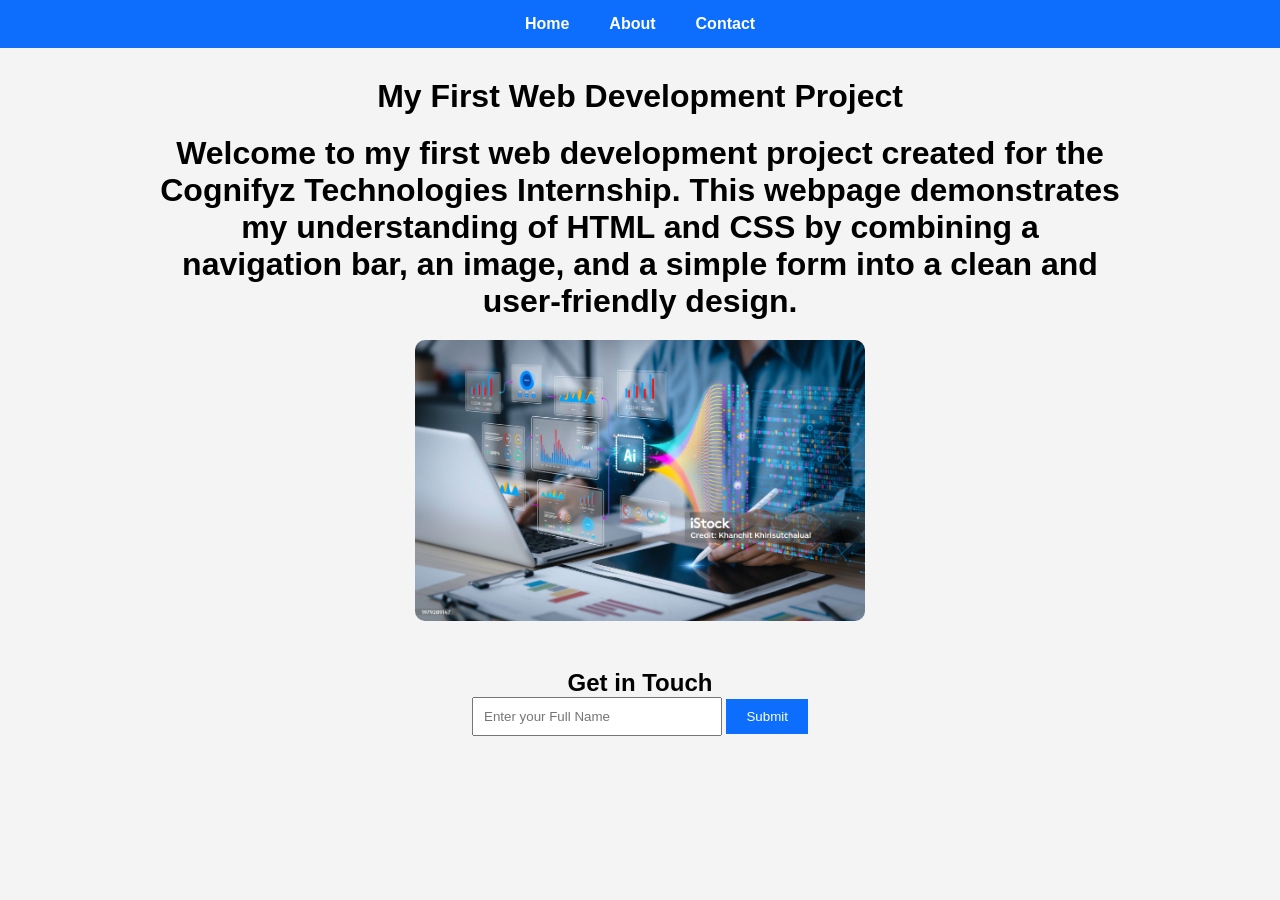
<file: LEVEL1/Task1/index.html>
<!DOCTYPE html>
<html lang="en">
<head>
    <meta charset="UTF-8">
    <meta name="viewport" content="width=device-width, initial-scale=1.0">
    <link rel="stylesheet" href="style.css">
    <title>coongifyz task 1</title>
</head>
<body>
    <nav>
        <ul>
            <li><a href="#"> Home</a></li>
            <li><a href="#"> About</a></li>
            <li><a href="#"> Contact</a></li>
                
        </ul>
    </nav>
    <div class="container">
        <h1>My First Web Development Project<h1>
            <p> Welcome to my first web development project created for the Cognifyz
               Technologies Internship. This webpage demonstrates my understanding of
                HTML and CSS by combining a navigation bar, an image, and a simple form
               into a clean and user-friendly design.
            </p>
    <img src="software image.jpg" alt="Technology Image">
    <h2>Get in Touch</h2>

<form>
    <input type="text" placeholder="Enter your Full Name">
    <button type="submit">Submit</button>
</form>
    </div>
</body>
</html>
</file>
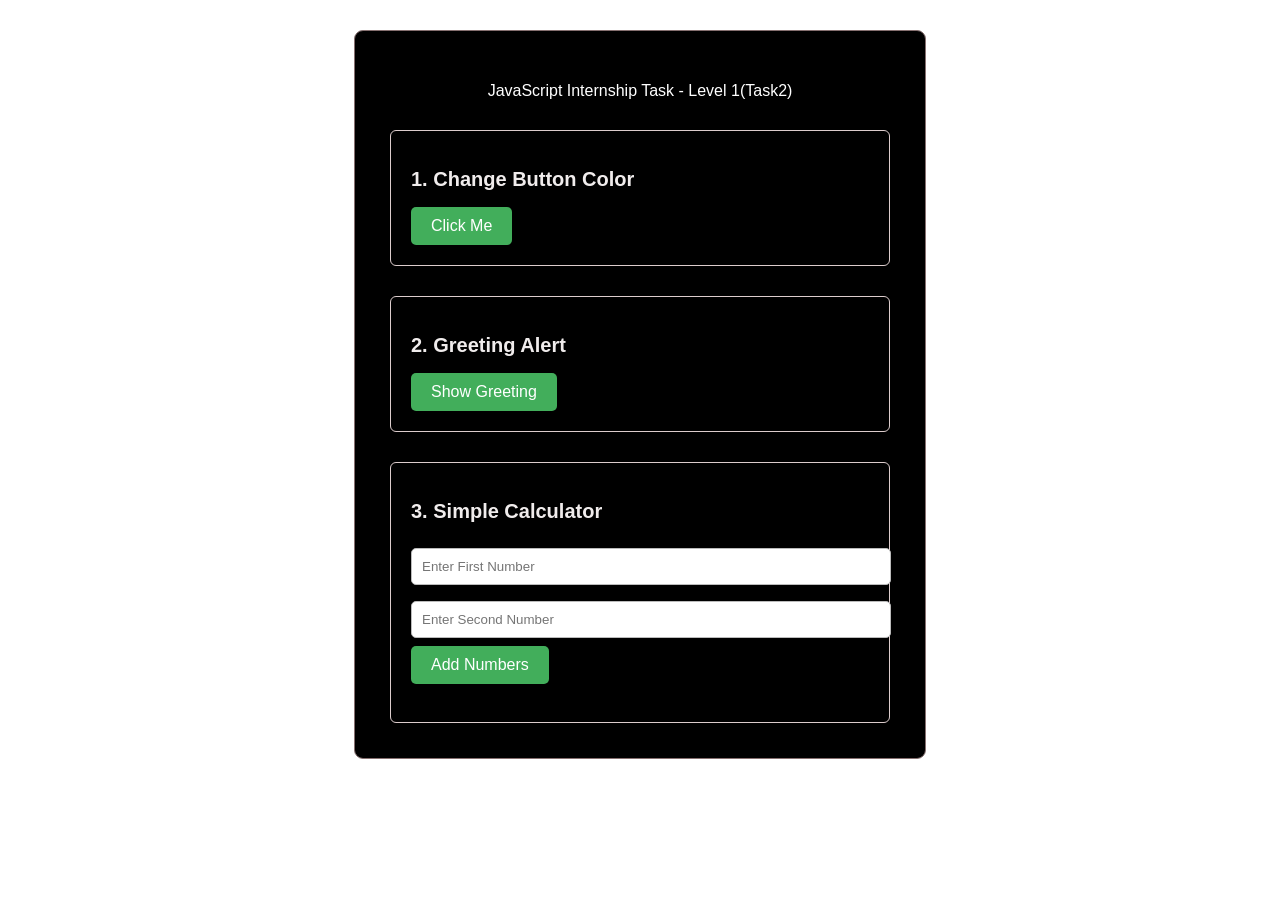
<file: LEVEL1/Task2/index.html>
<!DOCTYPE html>
<html lang="en">
<head>
    <meta charset="UTF-8">
    <meta name="viewport" content="width=device-width, initial-scale=1.0">
    <link rel="stylesheet" href="style.css">
    <title>Cognifyz Technologies | JavaScript Task 2</title>
</head>
<body>
    <div class="container">
    <p>JavaScript Internship Task - Level 1(Task2)</p>  
    <div class=" card">
        <h2>1. Change Button Color</h2> 
        <button id="colorBtn" onclick=" changeColor()">Click Me</button>
    </div>  
    <div class="card">
        <h2> 2. Greeting Alert</h2>
        <button onclick=" showGreeting()">Show Greeting
        </button>
    </div>
    <div class="card">
        <h2>3. Simple Calculator</h2>
        <input type="number"id="num1" placeholder="Enter First Number">
        <input type="number"id="num2" placeholder="Enter Second Number">
        <button onclick="addNumbers()">Add Numbers</button>
        <h3 id="result"></h3>
    </div>
    </div>
    <script src="script.js"></script>
</body>
</html>
</file>
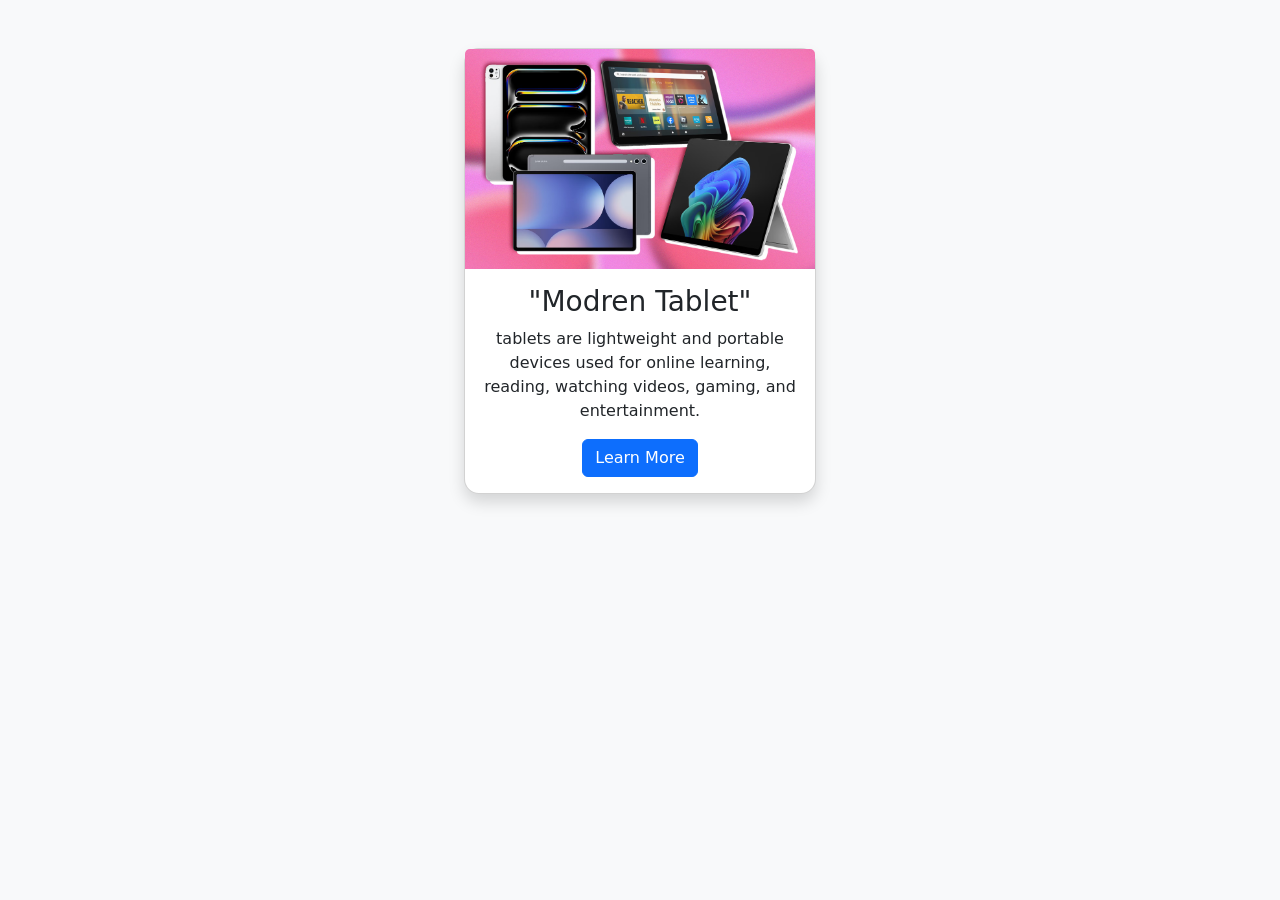
<file: LEVEL2/Task1/part1/index.html>
<!DOCTYPE html>
<html lang="en">
<head>
    <meta charset="UTF-8">
    <meta name="viewport" content="width=device-width, initial-scale=1.0">
    <title>Responsive Card</title>
    <link href="https://cdn.jsdelivr.net/npm/bootstrap@5.3.8/dist/css/bootstrap.min.css" rel="stylesheet">
    <link rel="stylesheet" href="style.css">
</head>
<body class="bg-light">
    <div class="container mt-5">
        <div class="card mx-auto shadow" style="width: 22rem;">
            <img src="images/tablet1.jpg" class="card-img-top" alt="Laptop">
            <div class="card-body">
                <h3 class="card-title"> "Modren Tablet"</h3>

                <p class="card-text">
                    tablets are lightweight and portable devices used for online learning, reading, watching videos, gaming, and entertainment.
                </p>

                <a href="#" class="btn btn-primary">
                    Learn More
                </a>

            </div>

        </div>

    </div>

</body>
</html>
</file>
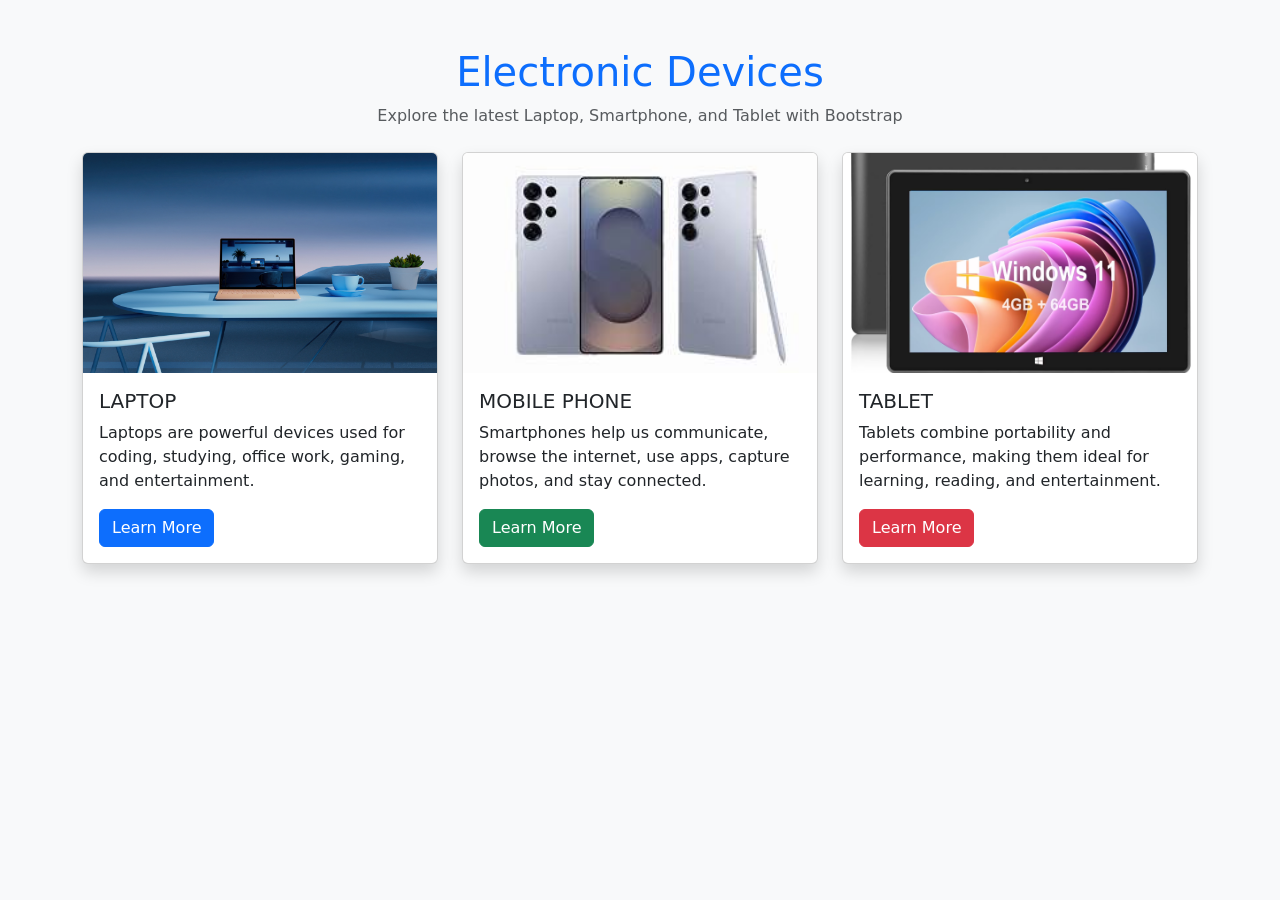
<file: LEVEL2/Task1/part2/index.html>
<!DOCTYPE html>
<html lang="en">
<head>
    <meta charset="UTF-8">
    <meta name="viewport" content="width=device-width, initial-scale=1.0">
    <title>Cognifyz Level 2 Task 1</title>

    <link href="https://cdn.jsdelivr.net/npm/bootstrap@5.3.8/dist/css/bootstrap.min.css" rel="stylesheet" integrity="sha384-sRIl4kxILFvY47J16cr9ZwB07vP4J8+LH7qKQnuqkuIAvNWLzeN8tE5YBujZqJLB" crossorigin="anonymous">
    <link rel="stylesheet" href="style.css">
</head>
<body class="bg-light">
    <div class="container mt-5 text-center">
        <h1 class="text-primary"> Electronic Devices</h1>
        <p class="text-muted"> Explore the latest Laptop, Smartphone, and Tablet with Bootstrap
        </p>
    </div>

      <div class="container mt-4">
        <div class="row">
            <div class="col-lg-4 col-md-6 col-sm-12 mb-4">
                <div class=" card shadow">
                    <img src="images/laptop.jpg
                    "class="card-img-top" alt="laptop">
                    <div class="card-body">
                        <h5 class="card-title">LAPTOP</h5>
                        <p class="card-text">  Laptops are powerful devices used for coding, studying, office work, gaming, and entertainment. 
                        </p>
                        <a href="#" class="btn btn-primary">Learn More</a>
                    </div>
                     
                </div>

            </div>
            <div class="col-lg-4 col-md-6 col-sm-12 mb-4">
                <div class="card shadow">
                    <img src="images/phone.jpg" class="card-img-top" alt="phone">
                    <div class="card-body">
                        <h5 class="card-title">MOBILE PHONE</h5>
                        <p class="card-tittl"> Smartphones help us communicate, browse the internet, use apps, capture photos, and stay connected.</p>
                        <a href="#" class="btn btn-success"> Learn More</a>
                    </div>
                </div>
            </div>
              <div class="col-lg-4 col-md-6 col-sm-12 mb-4">
                <div class="card shadow">
                    <img src="images/tablet.jpg"  class= "card-img-top"alt=" tablet">
                    <div class="card-body">
                        <h5 class="card-title">TABLET</h5>
                        <p class=" card-text">Tablets combine portability and performance, making them ideal for learning, reading, and entertainment.
                        </p>
                        <a href="#" class="btn btn-danger">Learn  More</a>
                    </div>
                </div>
              </div>
        </div>
      </div>
</body>
</html>
</file>
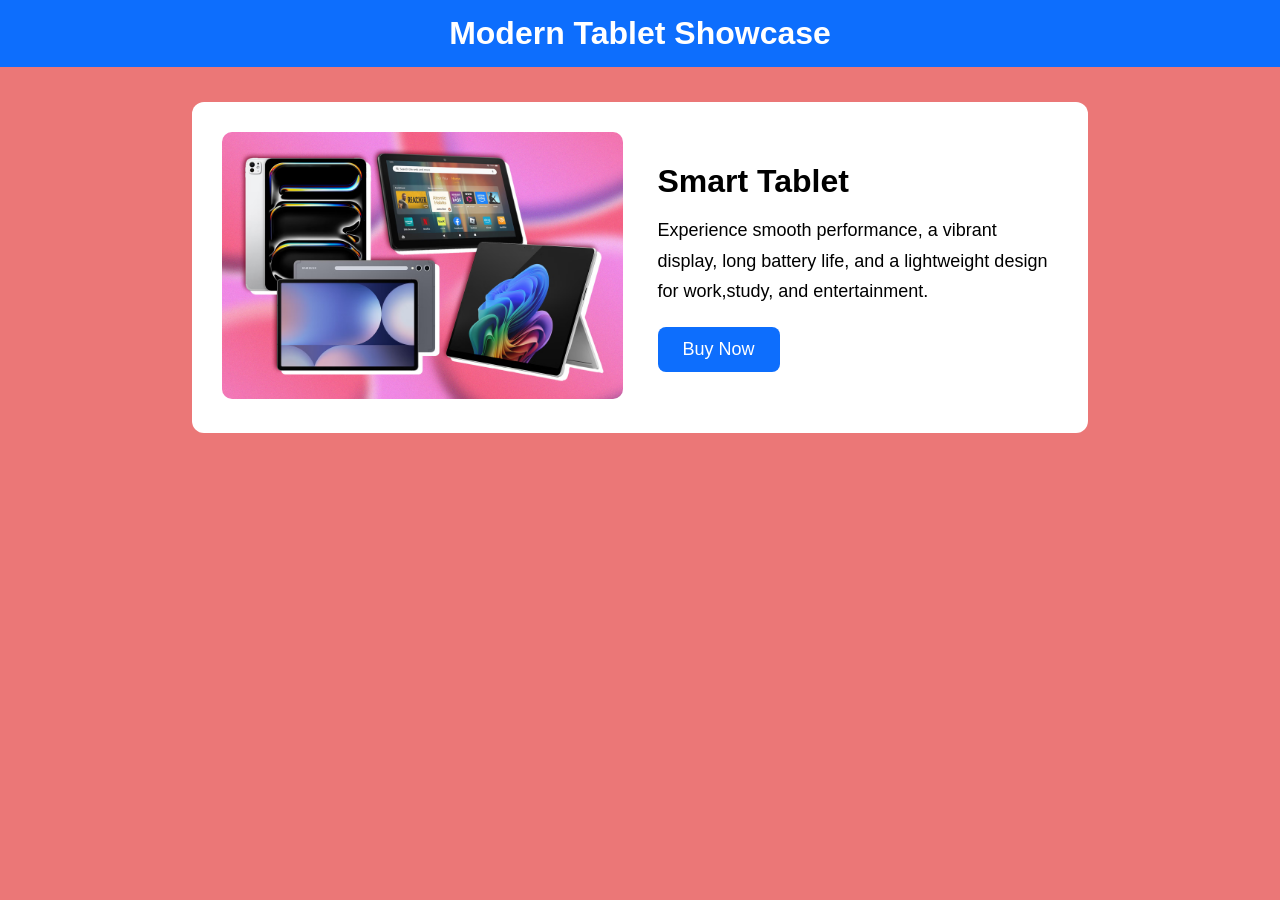
<file: LEVEL2/Task2/part1/index.html>
<!DOCTYPE html>
<html lang="en">
<head>
    <meta charset="UTF-8">
    <meta name="viewport" content="width=device-width, initial-scale=1.0">
    <title>Responsive Tablet Showcase</title>
    <link rel="stylesheet" href="style.css">
</head>
<body>
    <header> 
        <h1>Modern Tablet Showcase</h1>
    </header>
    <div class="container">
        <div class="image-box">
           <img src="images/tablet1.jpg" alt="Tablet"> 
        </div>
        <div class=" content">
            <h2> Smart Tablet</h2>
            <p>Experience smooth performance, a vibrant display, long battery life, and a lightweight design for work,study, and entertainment.
            </p>
            <button>Buy Now</button>
        </div>
    </div>
</body>
</html>
</file>
<file: LEVEL1/Task1/style.css>
*{
    margin:0;
    padding:0;
    box-sizing: border-box;
    font-family: Arial, Helvetica, sans-serif;


}
body{
    background: #f4f4f4;
}
/* navigation*/
nav{
    background: #0d6efd;
    padding:15px;
}
nav ul{
    list-style: none;
    display: flex;
    justify-content: center;
}
nav ul li{
    margin: 0  20px;
}
nav ul li a{
    color: white;
    text-decoration: none;
    font-weight: bold;
} 
nav ul li a:hover{
    color: yellow;
}

/* main container*/
.container{
    width: 80%;
    margin:auto;
    text-align:center;
    padding:30px;
}

h1{
    margin-bottom: 20px;
}
p{
    margin-bottom: 20px;
}
img{
    width:450px;
    border-radius: 10px;
    margin-bottom: 20px;
}
/* form*/
  input{
    padding: 10px;
    width: 250px;
  }
  button{
    padding:10px 20px ;
    background: #0d6efd;
    color: white;
    border:none;
    cursor:pointer;
  }
</file>
<file: LEVEL1/Task2/style.css>
body{
    margin: 0;
    padding: 30px;
    background-color:white;
    font-family: Verdana, Geneva, Tahoma, sans-serif;
}

.container{
    max-width: 500px;
    margin: auto;
    background-color:black;
    padding: 35px;
    border-radius: 9px;
    border: 1px solid #867070;
}

h1{
    text-align: center;
    color:white;
}

p{
    text-align: center;
    color: white;
}

.card{
    margin-top: 30px;
    padding:20px;
    border: 1px solid #dccccc;
    border-radius: 6px;
}

h2{
    color: #f0ecec;
    font-size: 20px;
}

button{
   background:#42ae5b;
    color:white;
    border:none;
    padding:10px 20px;
    border-radius:5px;
    cursor:pointer;
    font-size:16px;
    transition:0.3s;
}

button:hover{
    background:#b5466f;
}

input{
    width: 100%;
    padding: 10px;
    margin: 8px 0;
    border: 1px solid #bbb;
    border-radius: 5px;
}

#result{
    margin-top: 10px;
    font-weight: bold;
    color: #bddeca;
}
</file>
<file: LEVEL2/Task1/part1/style.css>
.card-img-top{
    height:220px;
    object-fit:cover;
}

.card{
    border-radius:15px;
}

.card-body{
    text-align:center;
}
</file>
<file: LEVEL2/Task1/part2/style.css>
.card-img-top{
    height: 220px;
    object-fit: cover;
}
</file>
<file: LEVEL2/Task2/part1/style.css>
*{
    margin:0;
    padding:0;
    box-sizing: border-box;
    font-family: Arial, Helvetica, sans-serif;
}
 body{
    background-color: #eb7777;
 }
 header{
    background-color: #0d6efd;
    color: white;
    text-align: center;
    padding: 15px;
 }
 .container{
    width: 70%;
    margin: 35px auto;
    display: flex;
    justify-content: space-between;
    align-items: center;
    gap: 35px;
    background-color: white;
    padding: 30px;
    border-radius: 12px;
    box-shadow: 0 0 10px rgba(0,0,0.0.2);
 }
 .image-box{
    flex: 1;
 }
 .image-box img{
    width: 100%;
    border-radius: 10px;
 }
 .content{
    flex:1;
}

.content h2{
    font-size:32px;
    margin-bottom:15px;
}

.content p{
    font-size:18px;
    line-height:1.7;
    margin-bottom:20px;
}

button{
    background:#0d6efd;
    color:white;
    border:none;
    padding:12px 25px;
    font-size:18px;
    border-radius:8px;
    cursor:pointer;
}

button:hover{
    background:#084db5;
}




@media (max-width:992px){

.container{
    width:90%;
    gap:20px;
}

.content h2{
    font-size:28px;
}

.content p{
    font-size:17px;
}

}

@media (max-width:768px){

.container{
    flex-direction:column;
    text-align:center;
}

.content h2{
    font-size:26px;
}

.content p{
    font-size:16px;
}

button{
    width:100%;
}

}

@media (max-width:480px){

header h1{
    font-size:24px;
}

.container{
    padding:20px;
}

.content h2{
    font-size:22px;
}

.content p{
    font-size:15px;
}

button{
    font-size:16px;
    padding:10px;
}

}
</file>
